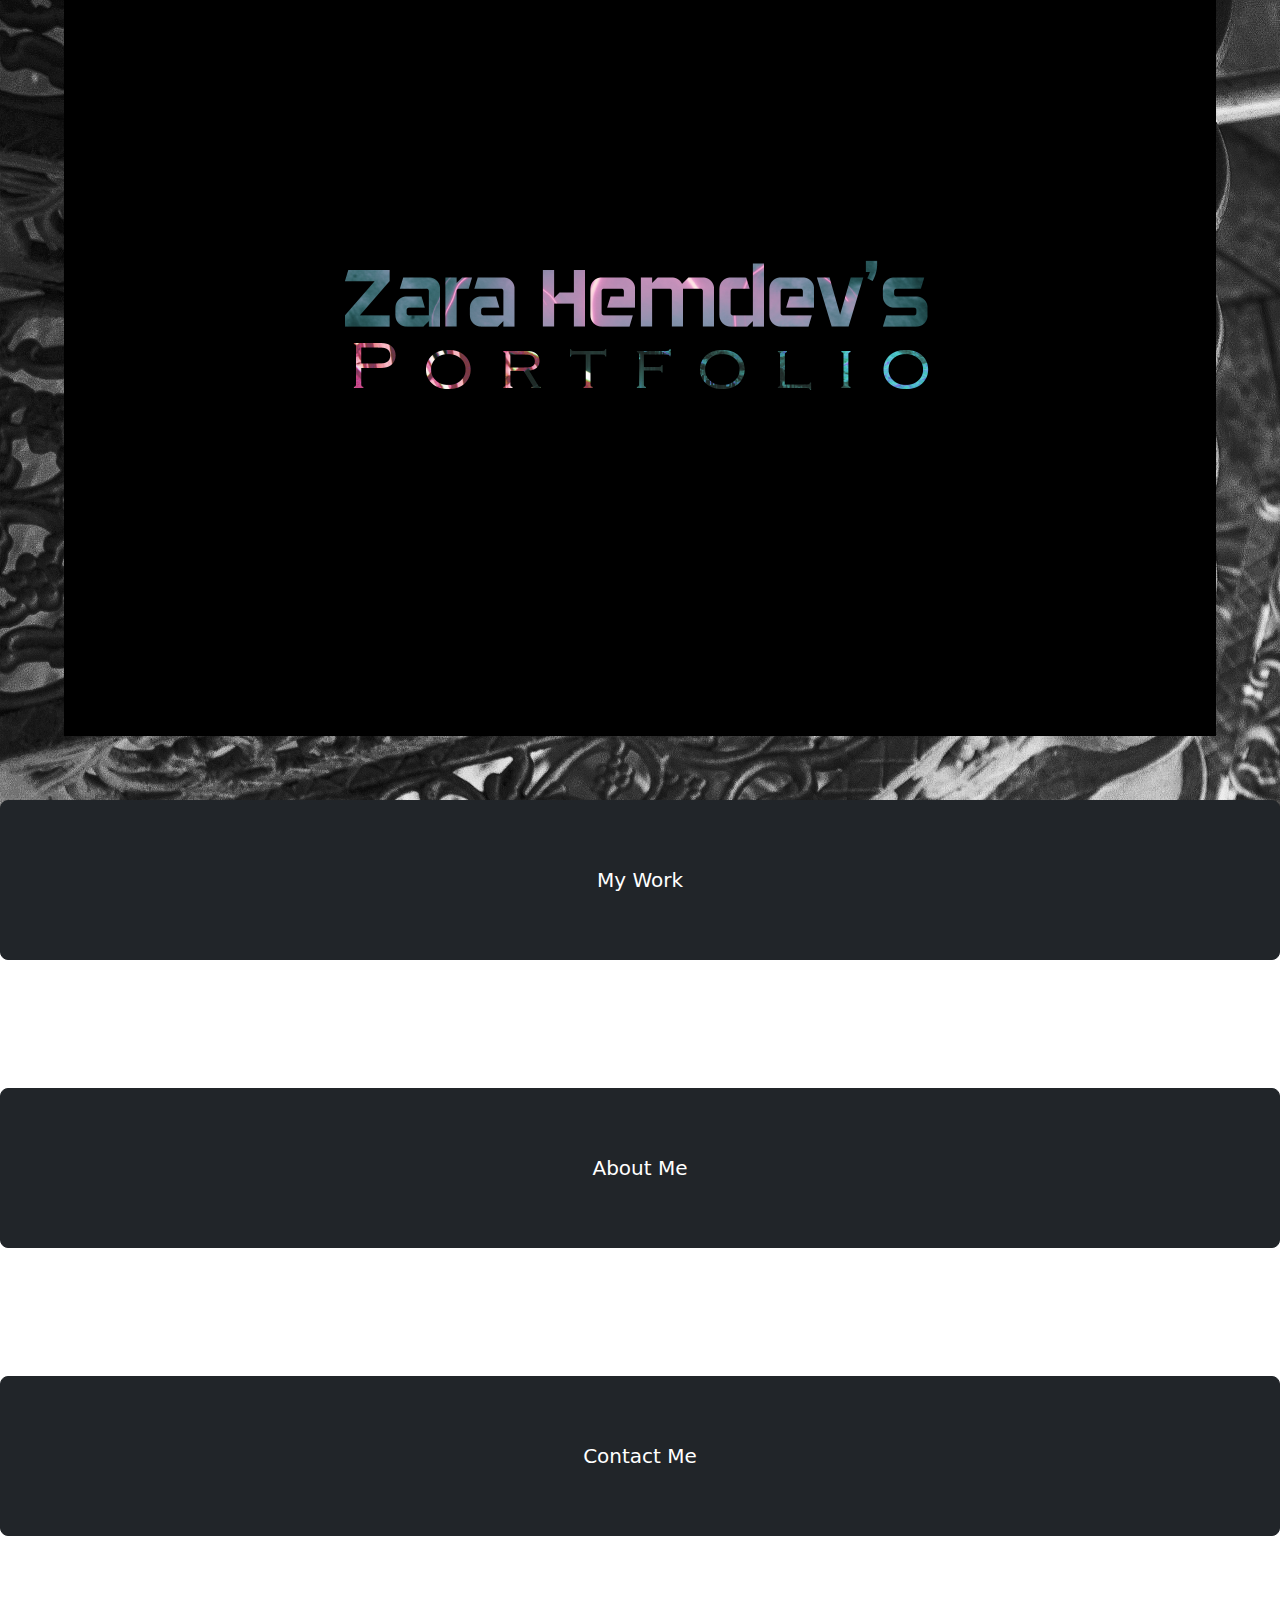
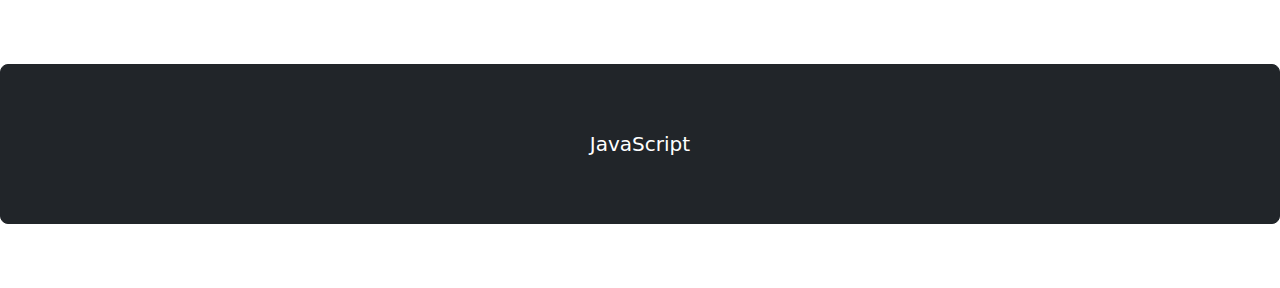
<file: portfolio/index.html>
<!DOCTYPE html>
<html lang="en">
<head>
    <meta charset="UTF-8">
    <meta http-equiv="X-UA-Compatible" content="IE=edge">
    <meta name="viewport" content="width=device-width, initial-scale=1.0">
    <link href="https://cdn.jsdelivr.net/npm/bootstrap@5.2.1/dist/css/bootstrap.min.css" rel="stylesheet">
    <script src="https://cdn.jsdelivr.net/npm/bootstrap@5.2.1/dist/js/bootstrap.bundle.min.js"></script>
    <link rel="stylesheet" href="potfolio.css".>


  </head>
    <title>Document</title>
</head>
<body>

  <div style="color: black;">
      <center>
      <img src="Untitled1.png" style="width:90%" class="zhp">
    </center>
    <div>


      <a href="/MyWork.html"><button type="button" class="btn btn-dark btn-lg btn-block" style="padding:5%">My Work</button></a>
      <a href="/AboutMe.html"><button type="button" class="btn btn-dark btn-lg btn-block" style="padding:5%">About Me</button></a>
      <a href="/ContactMe.html"><button type="button" class="btn btn-dark btn-lg btn-block" style="padding:5%">Contact Me</button></a>
      <a href="/javalibrary.html"><button type="button" class="btn btn-dark btn-lg btn-block" style="padding:5%">JavaScript</button></a>
    
      
    </center>
</body>
</html>
</file>
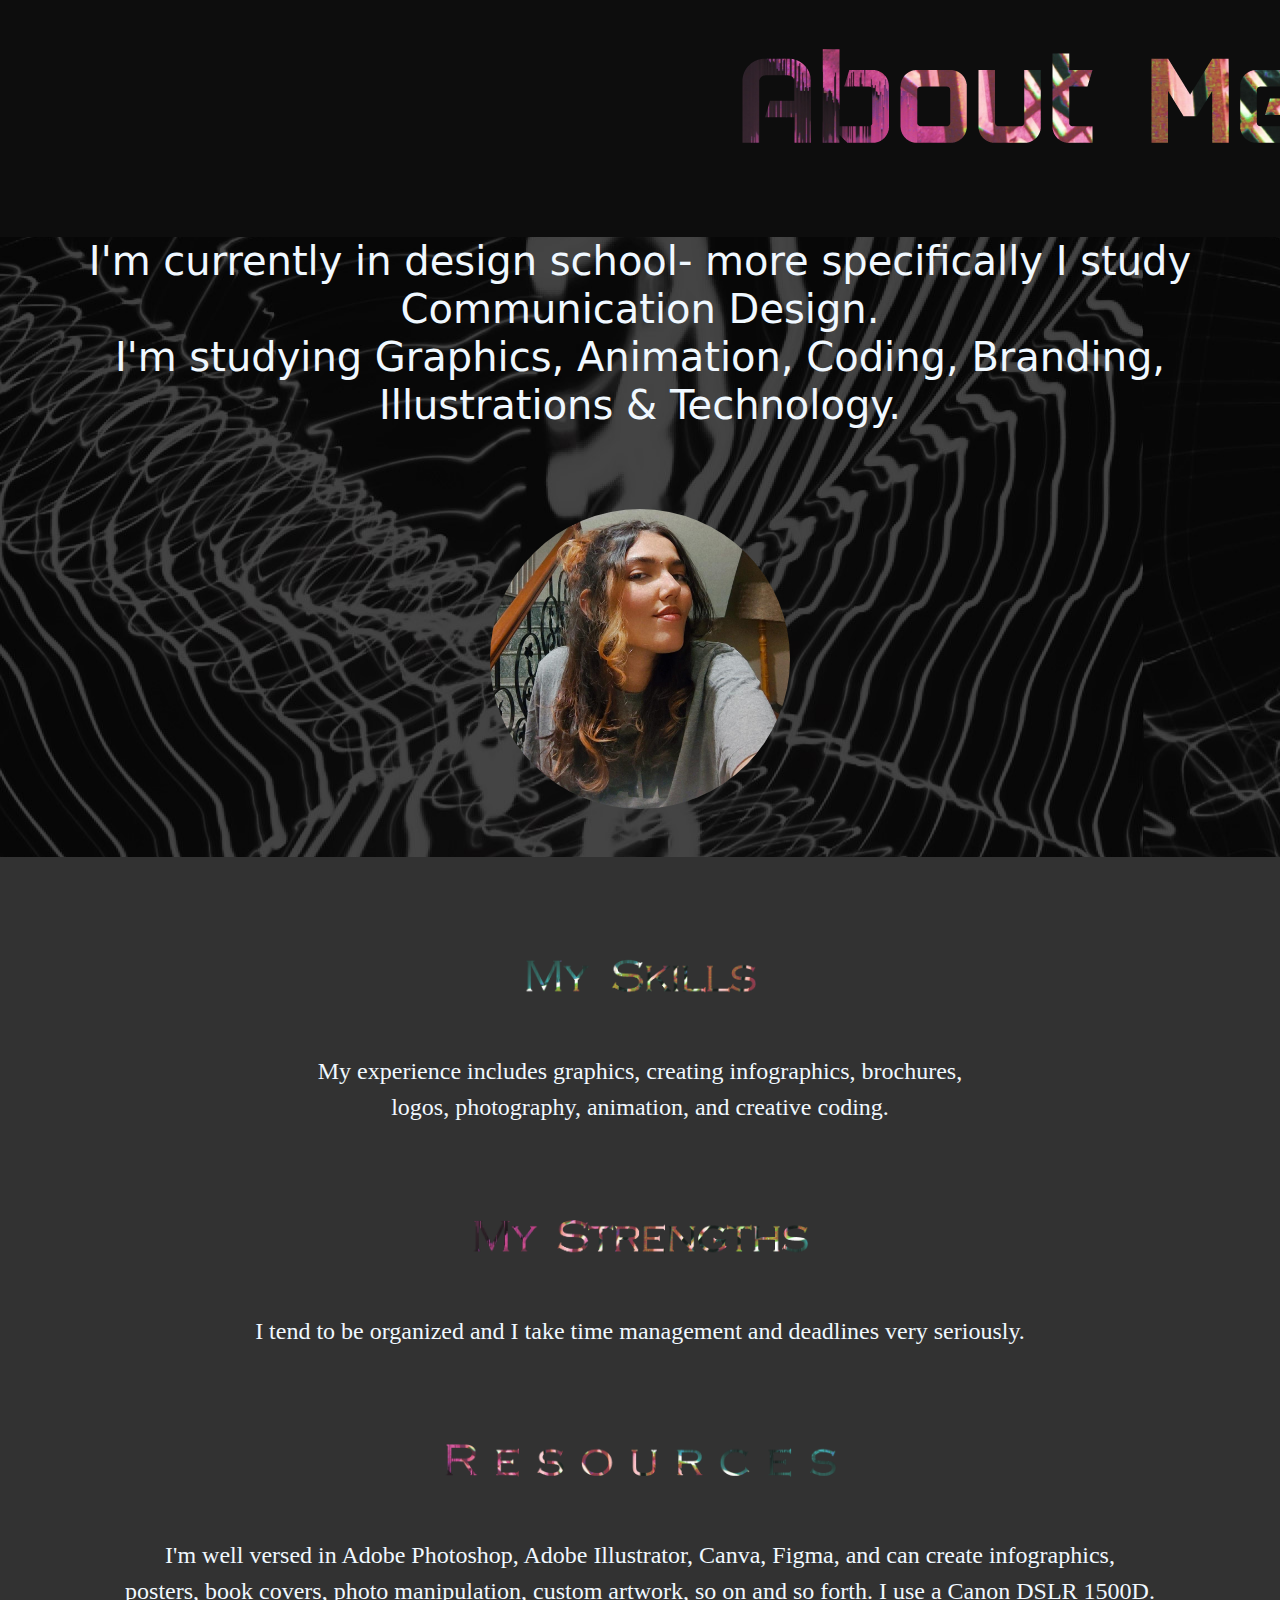
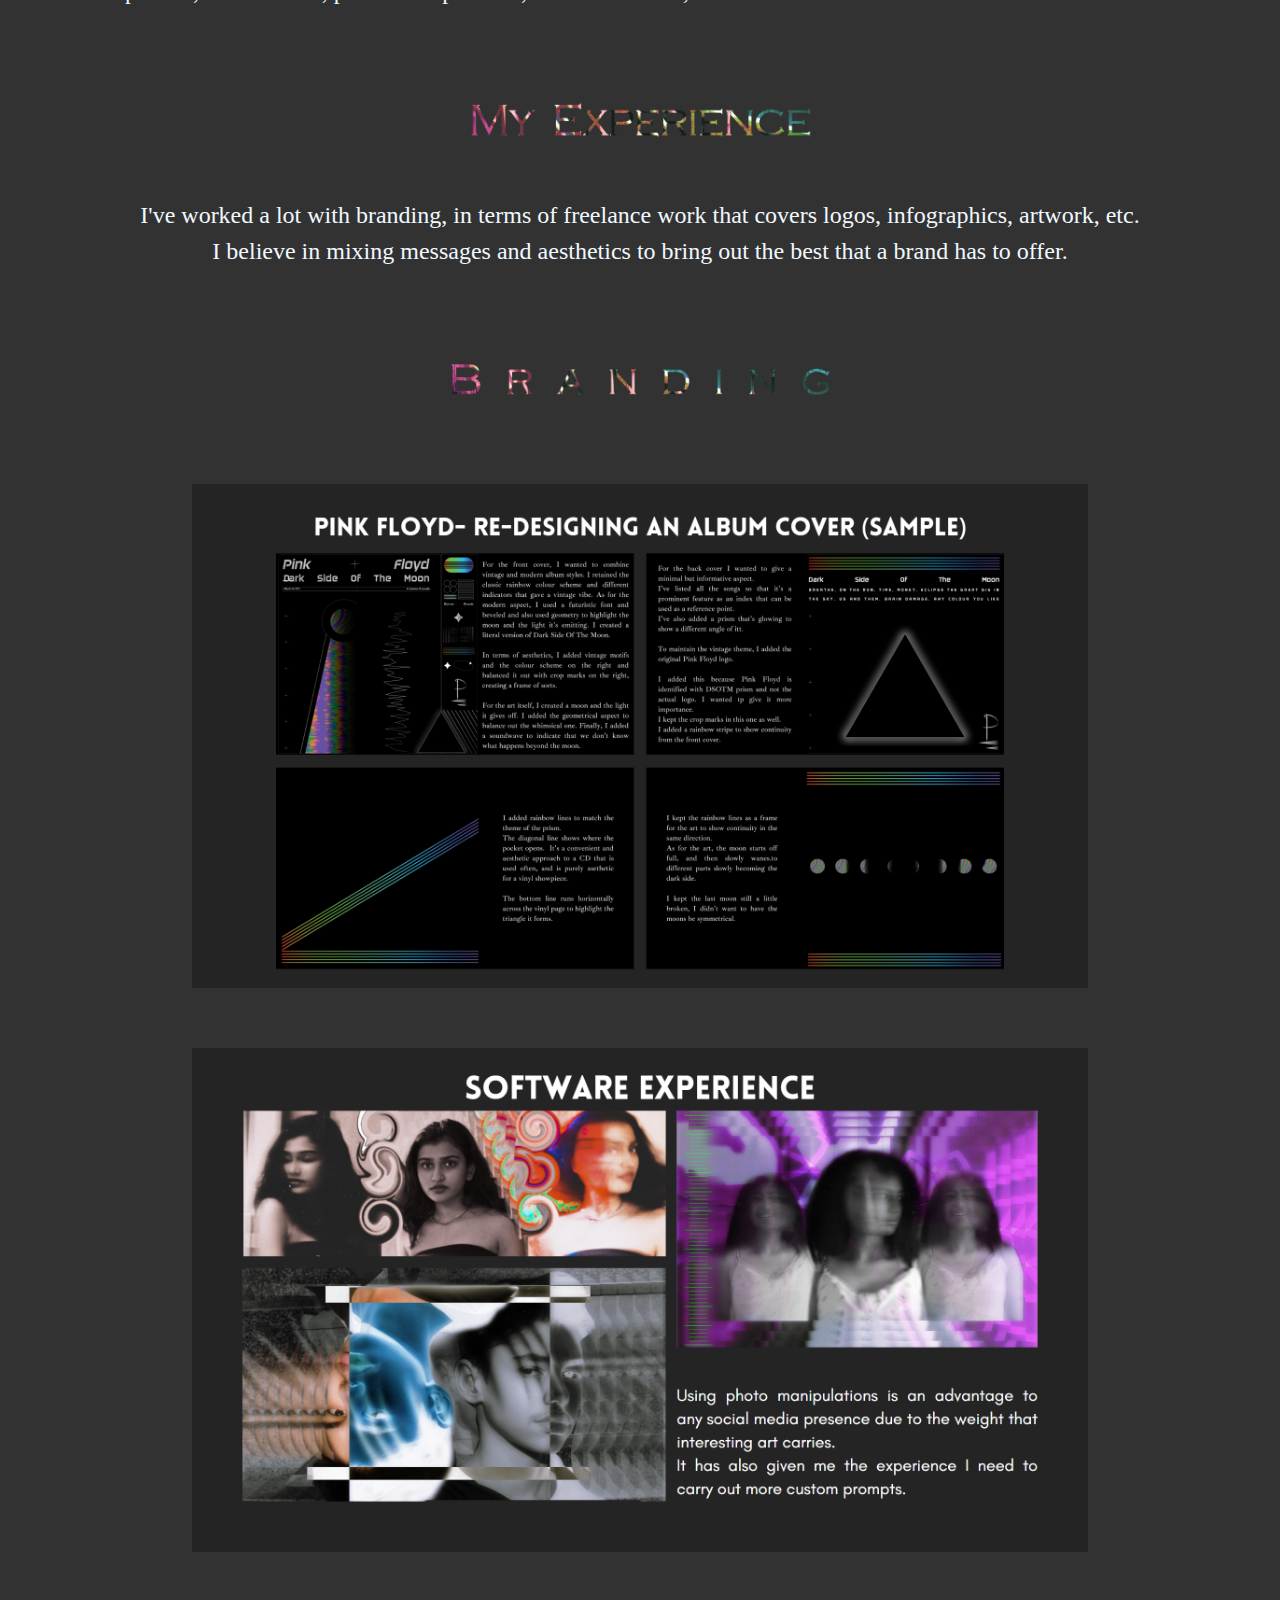
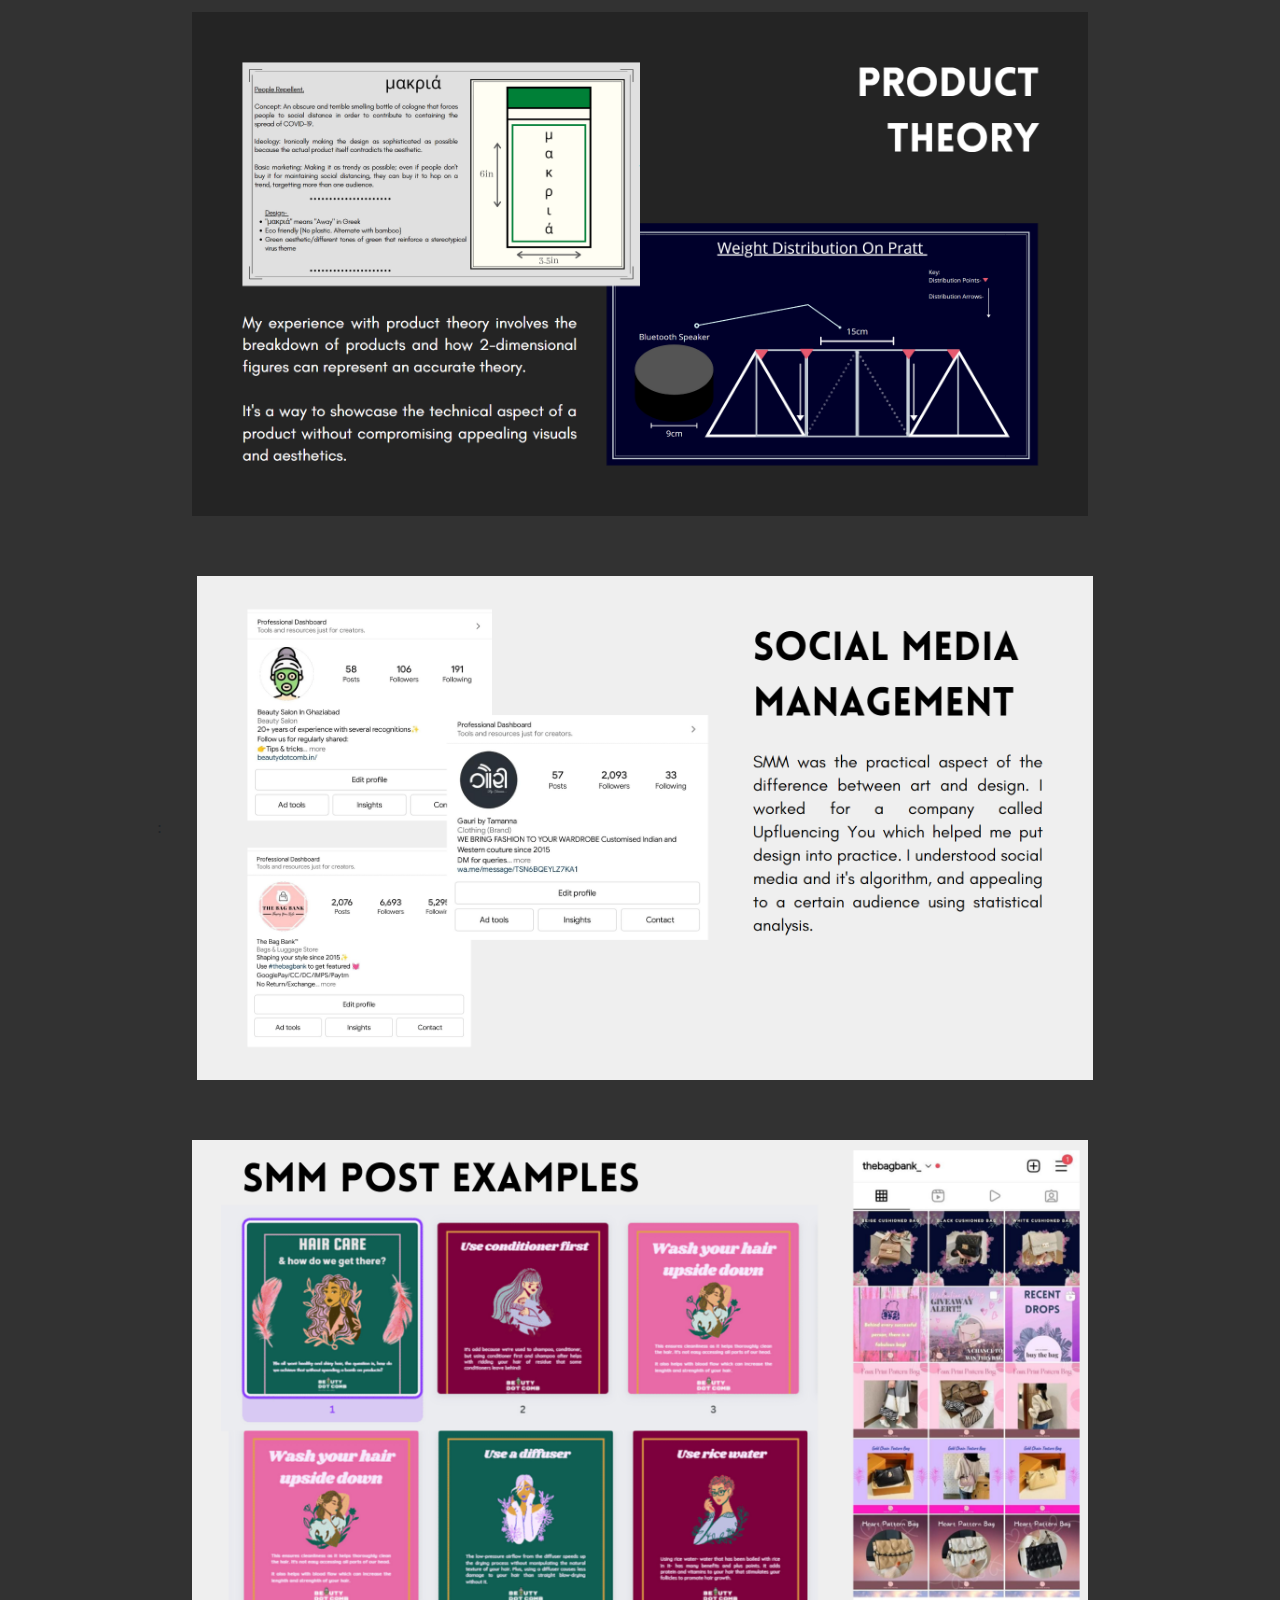
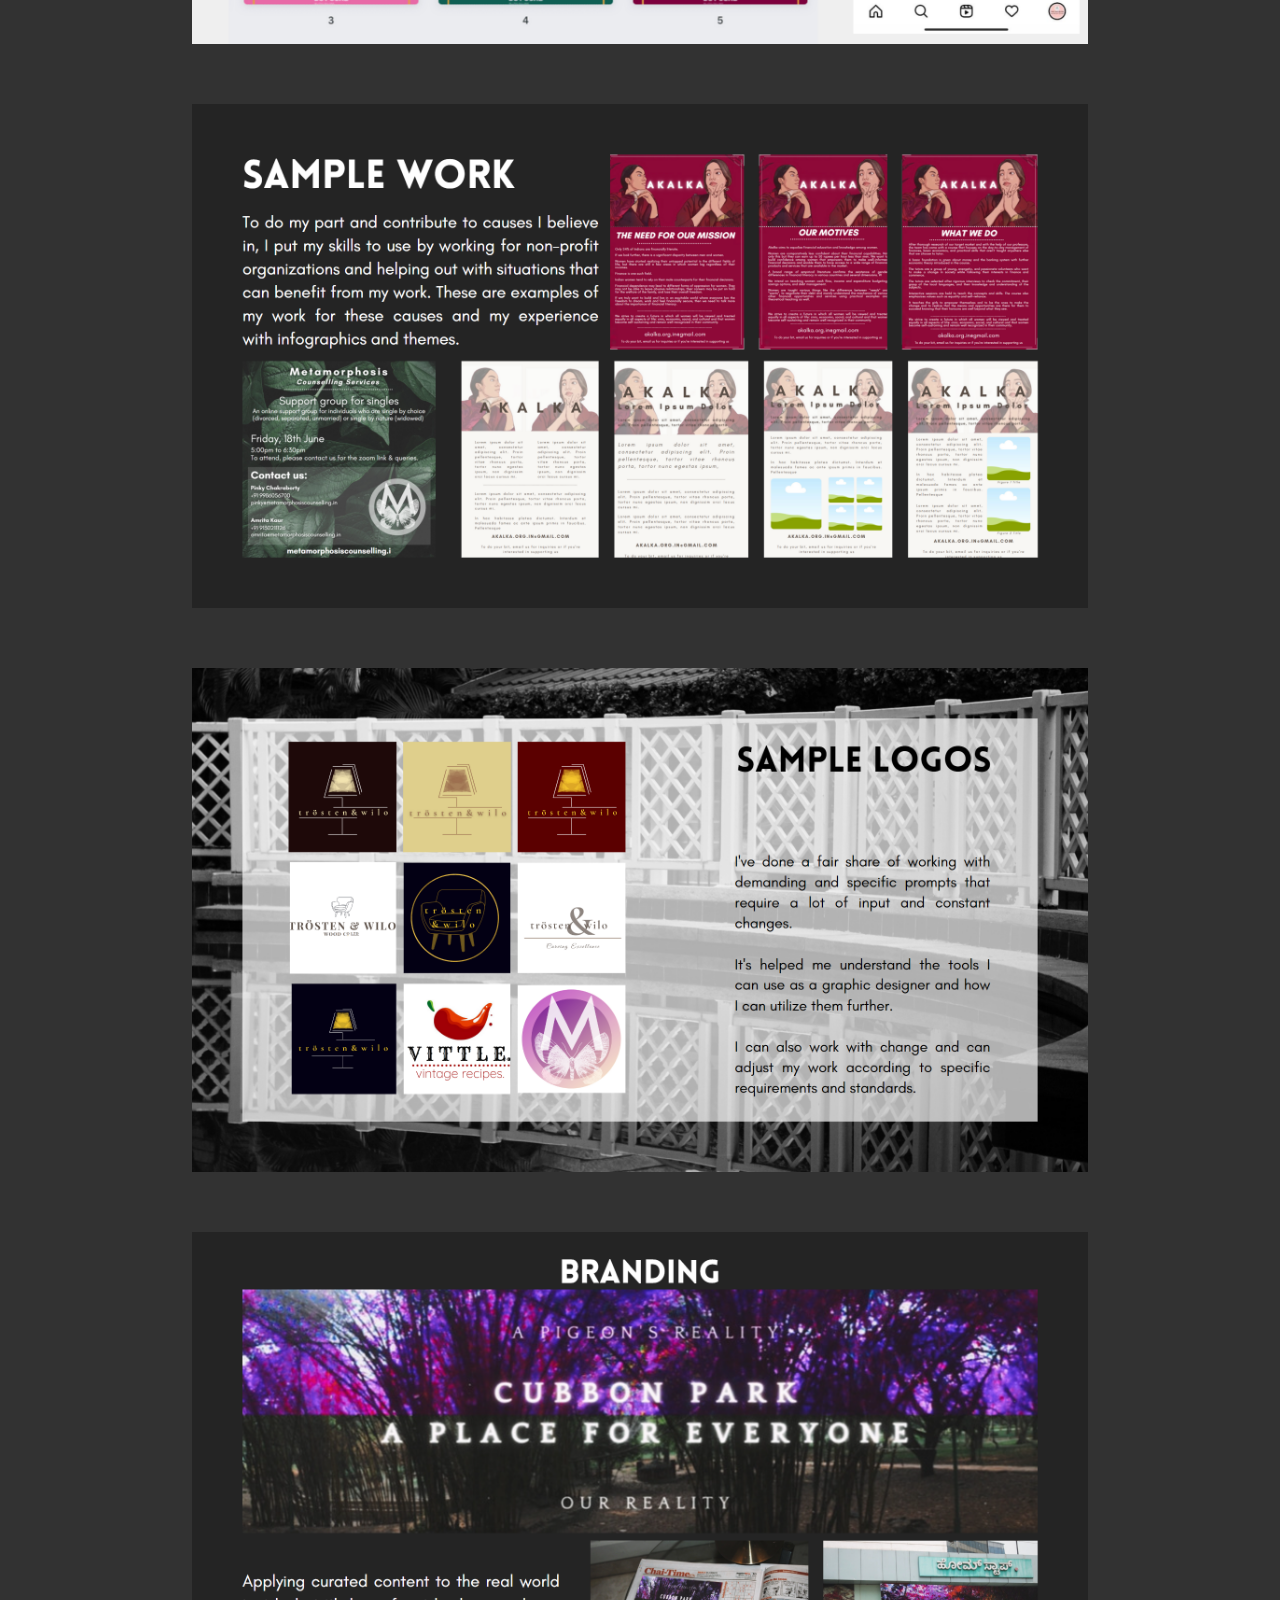
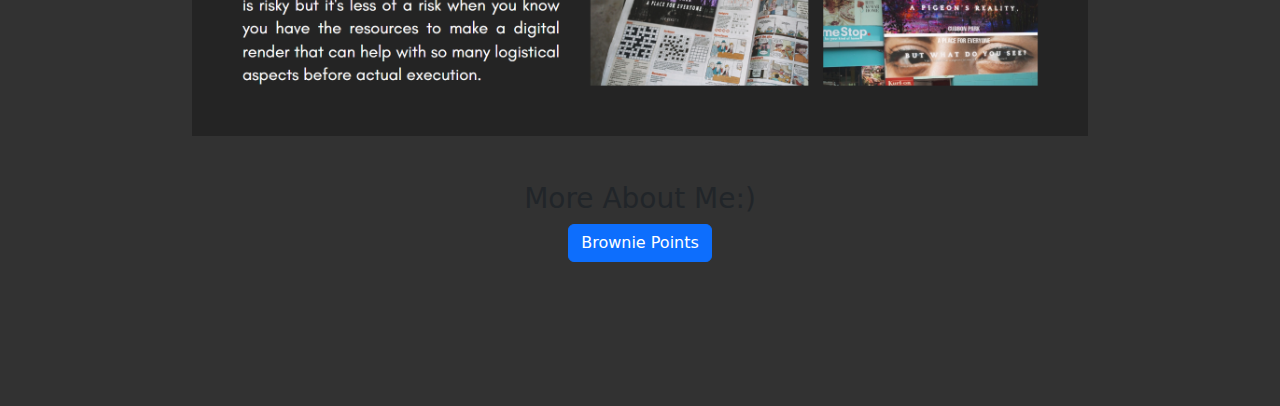
<file: portfolio/AboutMe.html>
<!DOCTYPE html>
<html lang="en">

<head>
    <meta charset="UTF-8">
    <meta http-equiv="X-UA-Compatible" content="IE=edge">
    <meta name="viewport" content="width=device-width, initial-scale=1.0">
    <link href="https://cdn.jsdelivr.net/npm/bootstrap@5.2.1/dist/css/bootstrap.min.css" rel="stylesheet">
    <script src="https://cdn.jsdelivr.net/npm/bootstrap@5.2.1/dist/js/bootstrap.bundle.min.js"></script>
    <link rel="stylesheet" href="AM.css">

</head>


<body style="background-color:rgb(50, 50, 50)">

    <center>

        <div class="bgtop">
            <img src="AboutMe.png" alt="" style="padding: 3%; background-color: rgb(13, 13, 13); padding-left:58%;">

            <h1 class="display-6" style="color:aliceblue">
                I'm currently in design school- more specifically I study Communication Design. <br> I'm studying
                Graphics,
                Animation, Coding, Branding, Illustrations & Technology.</h1>
            <br>
            <br>
            <br>

            <img src="ZaraHemdev.jpg" alt="" style="border-radius: 50%; height: 300px;">

            <br>
            <br>
            <br>
        </div>
        <br>
        <br>
        <br>
        <br>

        <img src="MySkills.png" alt="" style="height: 100px;">
        <br>
        <p style="color:aliceblue; font-size: x-large; font-family:Century Gothic;">

            My experience includes graphics, creating infographics, brochures, <br> logos, photography, animation, and
            creative
            coding. </p>


        <br>
        <br>
        <br>

        <img src="MyStren.png" alt="" style="height: 100px">
        <br>
        <p style="color:aliceblue; font-size: x-large; font-family:Century Gothic;">
            I tend to be organized and I take time management and deadlines very seriously. </p>
        <br>
        <br>
        <br>
        <img src="Resources.png" alt="" style="height: 100px">
        <br>
        <p style="color:aliceblue; font-size: x-large; font-family:Century Gothic;">I'm well versed in Adobe Photoshop,
            Adobe Illustrator, Canva, Figma, and can create infographics, <br> posters, book
            covers, photo manipulation, custom artwork, so on and so forth. I use a Canon DSLR 1500D. </p>
        <br>
        <br>
        <br>
        <img src="MyExp.png" alt="" style="height: 100px">
        <br>
        <p style="color:aliceblue; font-size: x-large; font-family:Century Gothic;">
            I've worked a lot with branding, in terms of freelance work that covers logos, infographics, artwork, etc.
            <br> I believe in mixing messages and aesthetics to bring out the best that a brand has to offer.
        </p>

        <br>
        <br>
        <br>

        <img src="Branding.png" alt="" style="width: 30%">


        <div class="branding">
            <img src="p1.png" alt="" style="width: 70%; margin: 30px;">
            <br>
            <img src="p2.png" alt="" style="width: 70%; margin: 30px;">
            <br>
            <img src="p3.png" alt="" style="width: 70%; margin: 30px;">
            <br>:
            <img src="p4.png" alt="" style="width: 70%; margin: 30px;">
            <br>
            <img src="p5.png" alt="" style="width: 70%; margin: 30px;">
            <br>
            <img src="p6.png" alt="" style="width: 70%; margin: 30px;">
            <br>
            <img src="p7.png" alt="" style="width: 70%; margin: 30px;">
            <br>
            <img src="p8.png" alt="" style="width: 70%; margin: 30px;">
            <br>


            <div class="offcanvas offcanvas-start" id="demo">
                <div class="offcanvas-header">
                    <h1 class="offcanvas-title">Hi!</h1>
                </div>
                <div class="offcanvas-body">
                    <p>I'm Zara. <br> My pronouns are she/her, my favourite band is Guns N Roses and my comfort show is
                        New Girl.</p>
                    <p>I love Star Wars, my favourite Marvel movie is Captain America: The First Avenger, and my
                        favourite color is purple.</p>

                    <button class="btn btn-secondary" type="button"></button>
                </div>
            </div>

            <div class="container-fluid mt-3">
                <h3>More About Me:)</h3>
                <button class="btn btn-primary" type="button" data-bs-toggle="offcanvas" data-bs-target="#demo">
                    Brownie Points
                </button>
            </div>
        </div>
    </center>
    <br>
    <br>
    <br><br>
    <br>
    <br>


</body>

</html>
</file>
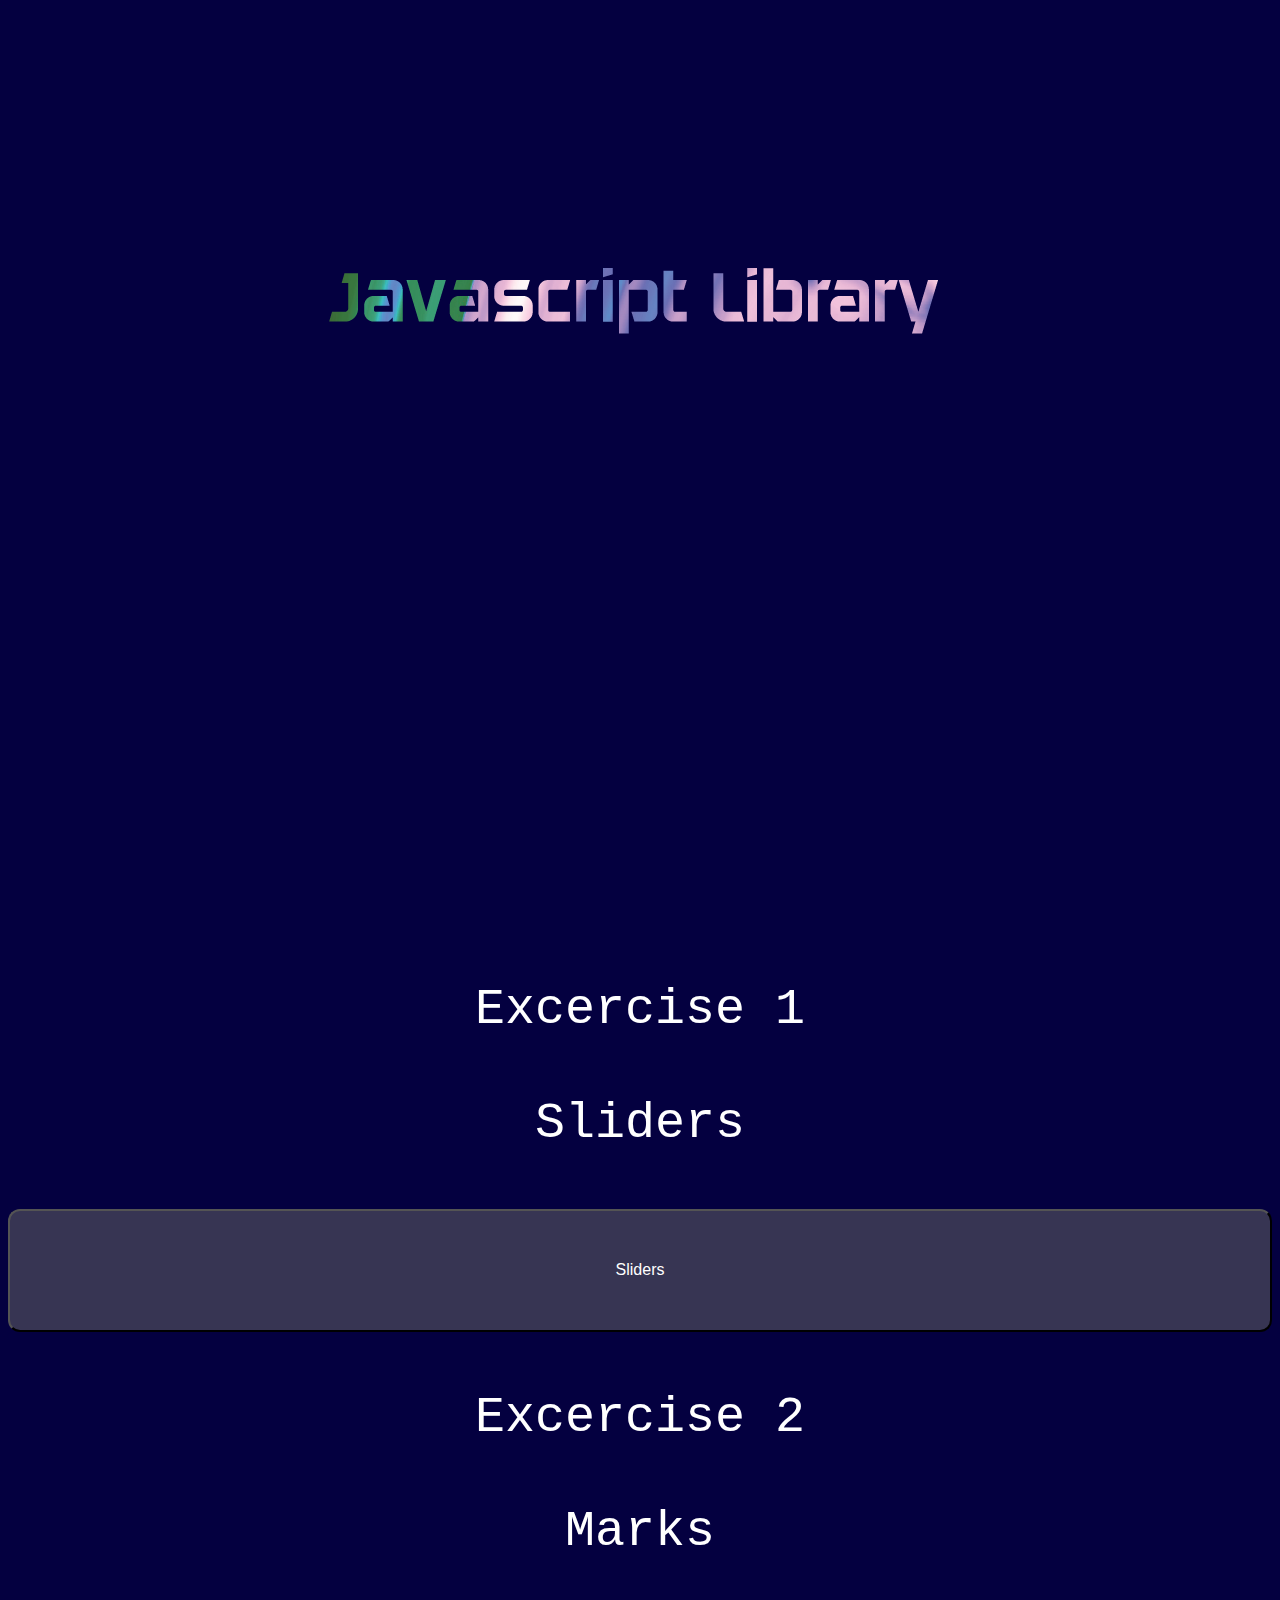
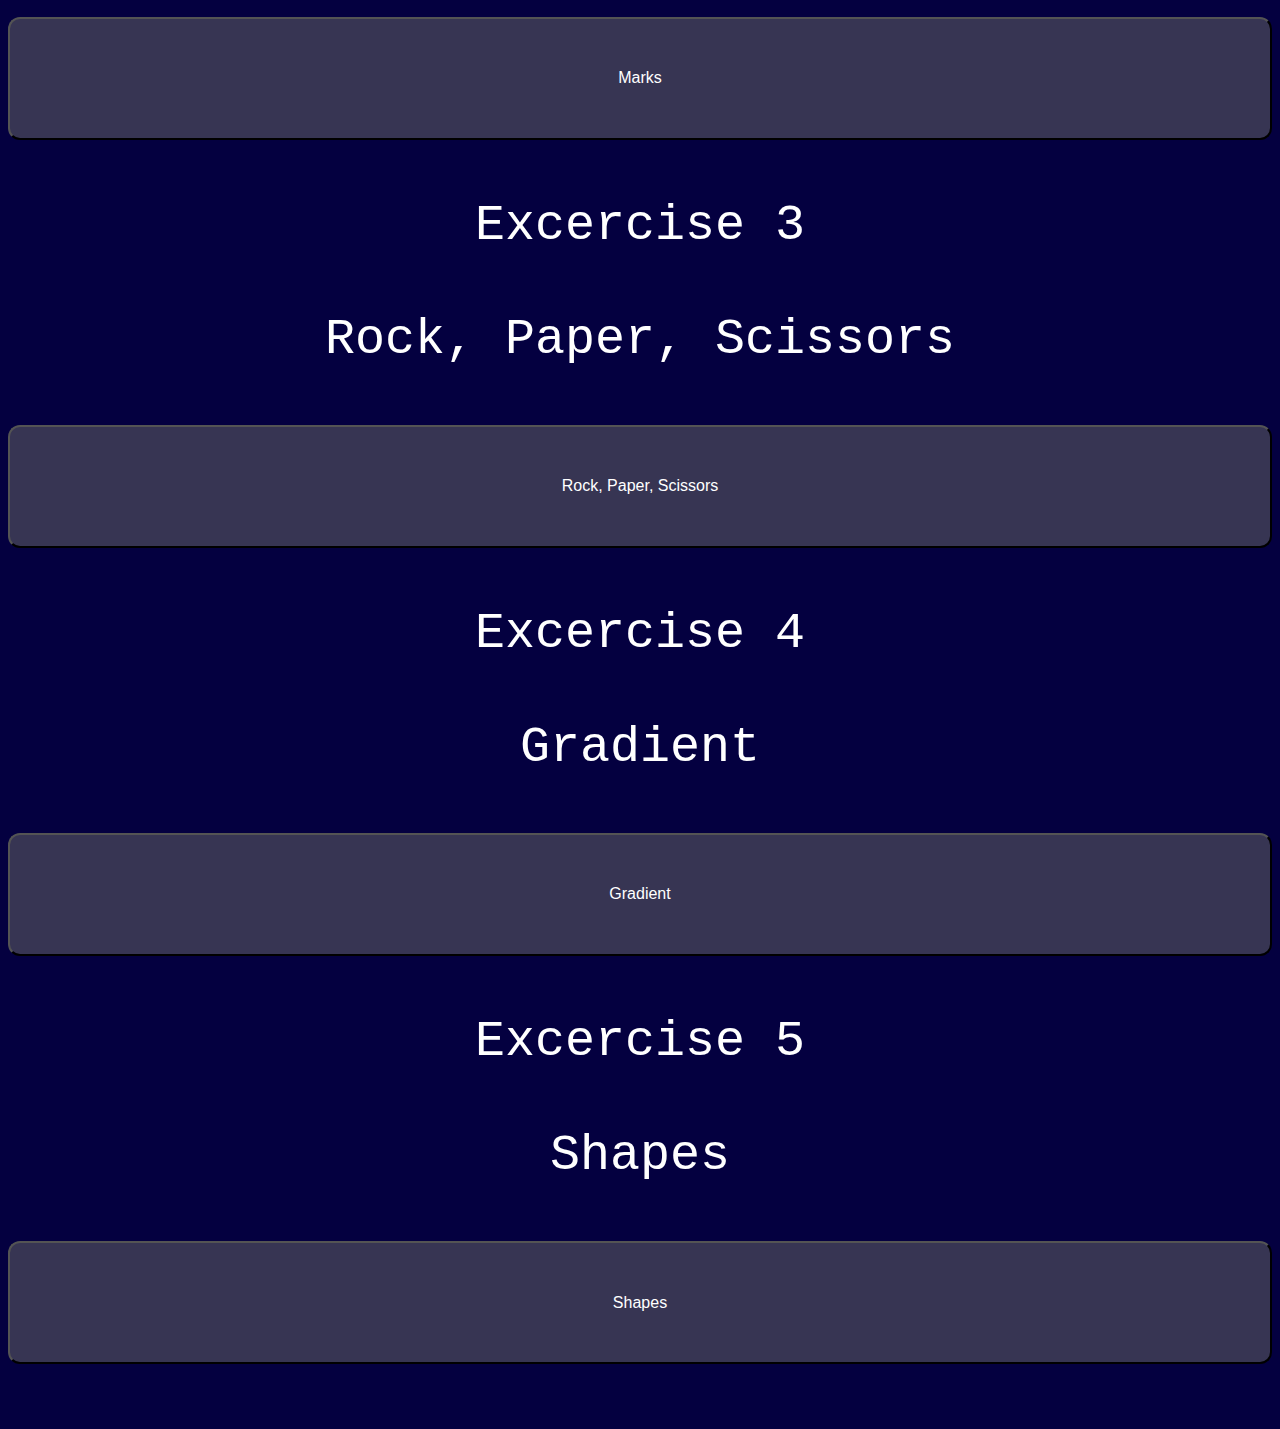
<file: portfolio/javalibrary.html>
<!DOCTYPE html>
<html lang="en">

<head>
    <meta charset="UTF-8">
    <meta http-equiv="X-UA-Compatible" content="IE=edge">
    <meta name="viewport" content="width=device-width, initial-scale=1.0">
    <title>Document</title>
    <link rel="stylesheet" href="javalibrary.css">
</head>

<body>
        <center style="font-size: 50px; font-family: 'Courier New', Courier, monospace;">

        <img src="javascrip.png" alt="" style="padding:20%">

        <br>
        <br>
        <br>
        <br>

        Excercise 1 <br> <br>
        Sliders
        <br> <br>
        <a href="/slider.html"><button type="button">Sliders</button></a></a>

        <br>
        <br>

        Excercise 2
        <br> <br>
        Marks
        <br> <br>
        <a href="/marks.html"><button type="button">Marks</button></a></a>

        <br>
        <br>


        Excercise 3
        <br> <br>

        Rock, Paper, Scissors
        <br> <br>
        <a href="/rps.html"><button type="button">Rock, Paper, Scissors</button></a></a>

        <br> <br>


        Excercise 4
        <br> <br>
        Gradient
        <br> <br>
        <a href="/gradient.html"><button type="button">Gradient</button></a></a>
        <br> <br>

        Excercise 5

        <br> <br>
        Shapes
        <br> <br>
        <a href="/shapes.html"><button type="button" < />Shapes</button></a>
        <br> <br>

    </center>


</body>

</html>
</file>
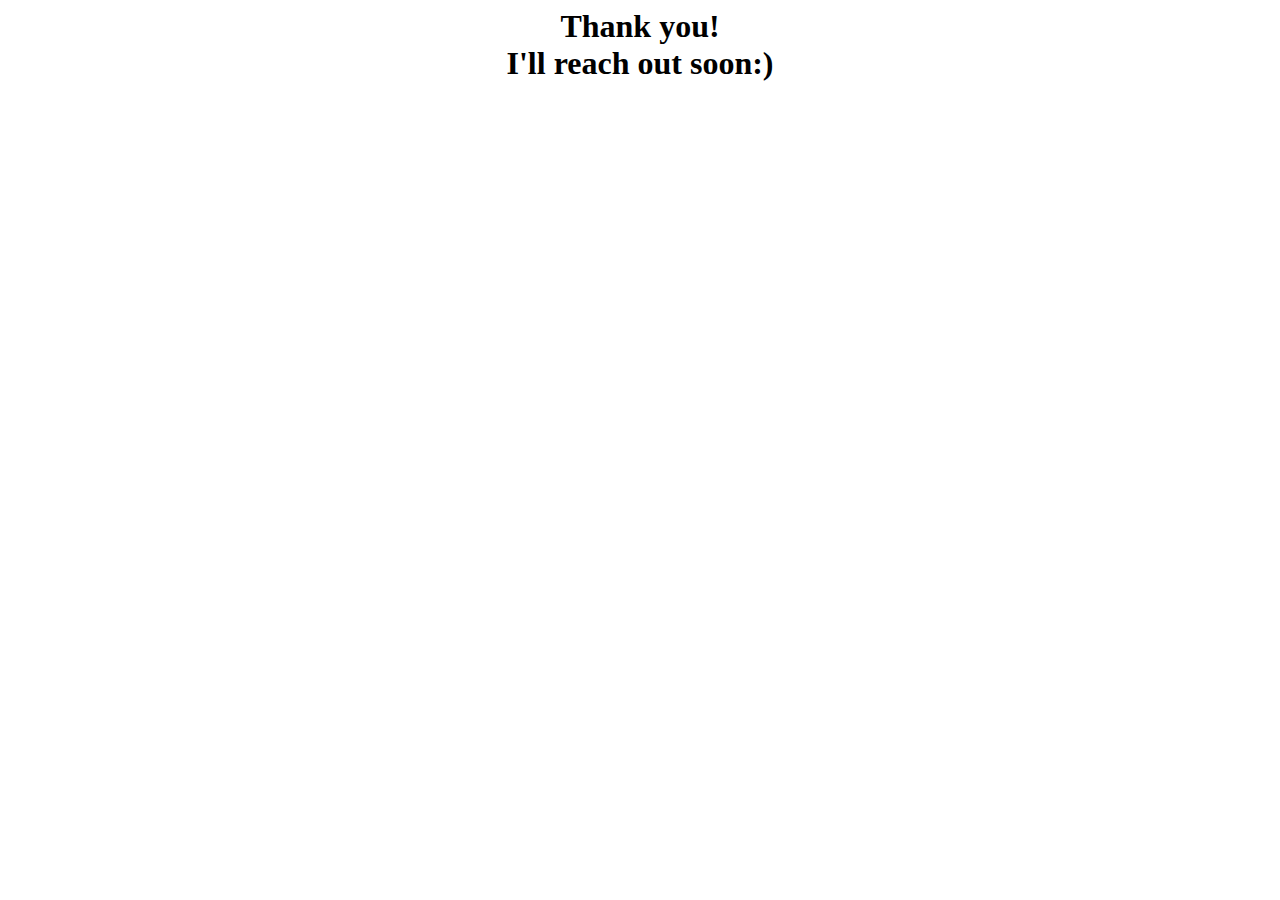
<file: portfolio/Message.html>
<html>

<head>
    <title>Form Validation</title>
    <script type="text/javascript">
        /**/
    </script>
</head>

<body>
<center>
    <h1>Thank you!
        <br>
        I'll reach out soon:)
    </h1>
</center>
</body>



</html>
</file>
<file: portfolio/potfolio.css>
button{
background-color: blueviolet;
color: rgb(255, 255, 255);
width: 100%;
margin-top: 5%;
margin-bottom: 5%;
padding: 10%;
font-family: 'Segoe UI', Tahoma, Geneva, Verdana, sans-serif;
stroke: azure;
}

body{
background-image:url(stair.jpg);
background-attachment: fixed;

}

.zhp{


    padding: 20%;
    margin-left: 5%;
    margin-right: 5%;
    background-color: black;}
</file>
<file: portfolio/AM.css>
.bgtop{
background-image: url(AMBG.jpg);
background-attachment: fixed;

}

.text{
 color: aliceblue;
 font-size: x-large;

}

.images{
    padding:15px;
    
    }
    
    .branding{
    background-image: url(4.jpg);
    background-attachment: fixed;
    
    }

    form{    
    font-size: x-large;
    color: rgb(121, 121, 121);    
    background-image: url(Cat.png);

    }

    .button {
        background-color: #000000; 
        border: none;
        color: white;
        padding: 16px 32px;
        text-align: center;
        text-decoration: none;
        display: inline-block;
        font-size: 16px;
        margin: 4px 2px;
        transition-duration: 0.4s;
        cursor: pointer;
    }

    .button3:hover {
        background-color: #ffffff;
        color: rgb(0, 0, 0); }
</file>
<file: portfolio/javalibrary.css>
button{
    background-color: #373553; 
    color: white;
    padding: 4%;
    text-align: center;
    display: inline-block;
    font-size: 16px;
    width:100%;
    border-radius: 12px;
    transition-duration: 0.4s;

}


button:hover{
    background-color: #ffffff; 
    border: none;
    color: #373553;
    border: #373553;
    text-align: center;
    text-decoration: none;
    display: inline-block;
    font-size: 16px;
    margin: 4px 2px;
    transition-duration: 0.4s;
    cursor: pointer;
    
}

body{

    background-color: #040040;
    color: #ffffff;
}
</file>
